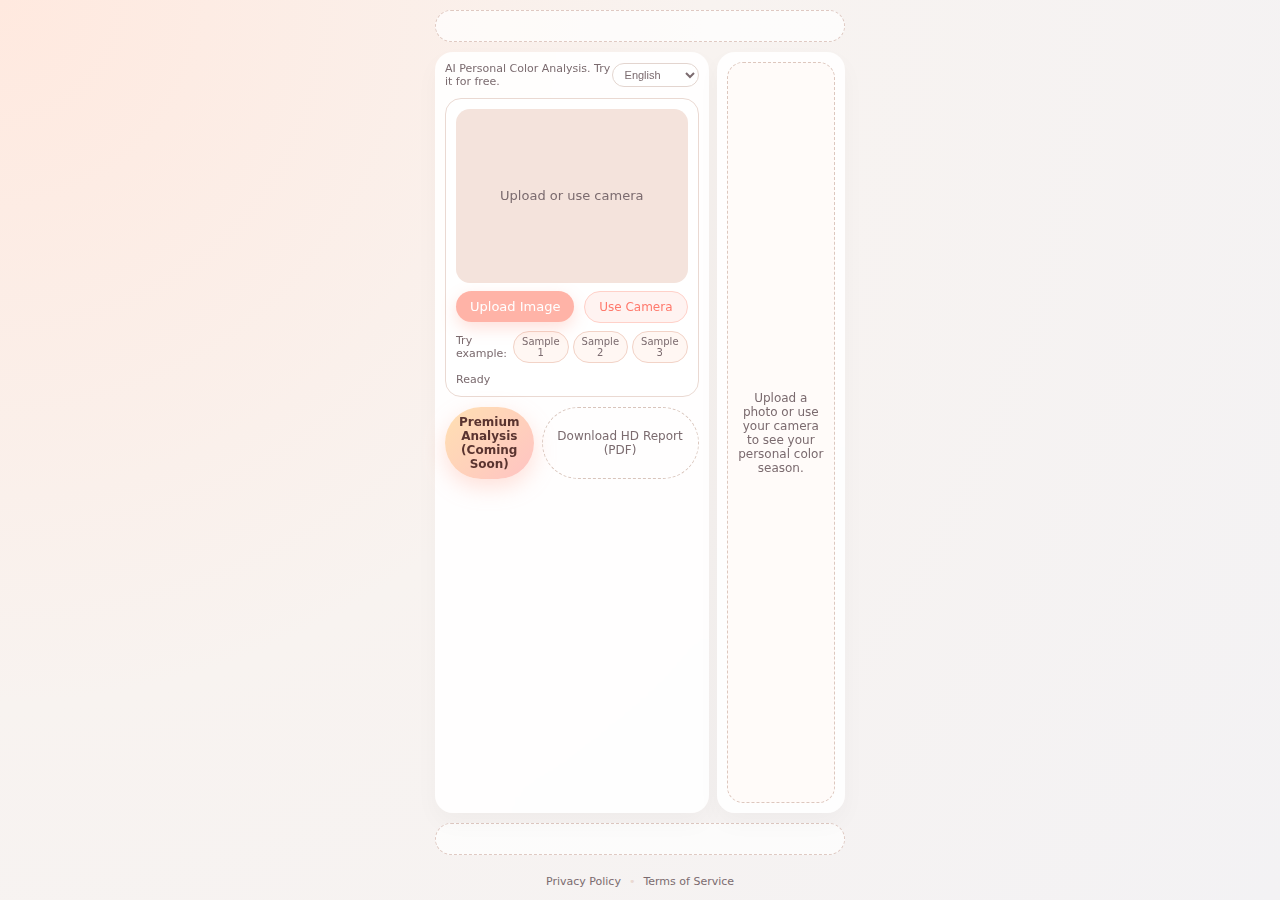
<file: index.html>
<!DOCTYPE html>
<html lang="en">

<head>
    <meta charset="UTF-8" />
    <title>AI Personal Color Analyzer</title>
    <meta name="viewport" content="width=device-width, initial-scale=1.0, viewport-fit=cover" />
    <link rel="stylesheet" href="style.css" />
    <script type="importmap">
  {
    "imports": {
      "chroma-js": "https://esm.sh/chroma-js@2.4.2"
    }
  }
  </script>
    <!-- Google AdSense -->
    <script async src="https://pagead2.googlesyndication.com/pagead/js/adsbygoogle.js?client=ca-pub-3987437502763463"
        crossorigin="anonymous"></script>
</head>

<body>
    <div class="app-root">
        <!-- Top banner ad slot -->
        <div class="banner banner-top">
            <!-- Replace data-ad-client and data-ad-slot with your actual IDs -->
            <ins class="adsbygoogle" style="display:block" data-ad-client="ca-pub-3987437502763463"
                data-ad-slot="YOUR_AD_SLOT_ID" data-ad-format="auto" data-full-width-responsive="true"></ins>
            <script>
                (adsbygoogle = window.adsbygoogle || []).push({});
            </script>
        </div>

        <main class="app-main">
            <section class="left-panel">
                <div class="brand-line">
                    <span class="brand-tag" data-i18n="brandTag">AI Personal Color Analysis. Try it for free.</span>
                    <select id="languageSelect" class="lang-select" aria-label="Language">
                        <option value="ko">한국어</option>
                        <option value="en" selected>English</option>
                        <option value="ja">日本語</option>
                        <option value="zh">简体中文</option>
                        <option value="es">Español</option>
                        <option value="fr">Français</option>
                        <option value="vi">Tiếng Việt</option>
                    </select>
                </div>

                <div class="preview-card">
                    <div class="preview-image-wrapper">
                        <img id="previewImage" class="preview-image" alt="Preview" />
                        <canvas id="faceCanvas" class="face-canvas"></canvas>
                        <div id="previewPlaceholder" class="preview-placeholder">
                            <span data-i18n="previewPlaceholder">Upload or use camera</span>
                        </div>
                    </div>

                    <div class="input-row">
                        <label class="file-btn">
                            <input id="fileInput" type="file" accept="image/png,image/jpeg" />
                            <span data-i18n="upload">Upload Image</span>
                        </label>

                        <button id="cameraToggleBtn" class="primary-btn" data-i18n="useCamera">Use Camera</button>
                    </div>

                    <div class="camera-container" id="cameraContainer">
                        <video id="cameraVideo" autoplay playsinline></video>
                        <button id="captureBtn" class="secondary-btn small" data-i18n="capture">Capture</button>
                    </div>

                    <div class="sample-row">
                        <span class="samples-label" data-i18n="tryExample">Try example:</span>
                        <div class="sample-thumbs">
                            <button class="sample-thumb"
                                data-url="https://images.pexels.com/photos/774909/pexels-photo-774909.jpeg">
                                <span data-i18n="sample1">Sample 1</span>
                            </button>
                            <button class="sample-thumb"
                                data-url="https://images.pexels.com/photos/415829/pexels-photo-415829.jpeg">
                                <span data-i18n="sample2">Sample 2</span>
                            </button>
                            <button class="sample-thumb"
                                data-url="https://images.pexels.com/photos/1130626/pexels-photo-1130626.jpeg">
                                <span data-i18n="sample3">Sample 3</span>
                            </button>
                        </div>
                    </div>

                    <div id="statusBar" class="status-bar">
                        <div id="loadingSpinner" class="spinner hidden"></div>
                        <span id="statusText" class="status-text" data-i18n="ready">Ready</span>
                    </div>
                </div>

                <div class="monetization-row">
                    <button id="premiumBtn" class="premium-btn" data-i18n="premiumComingSoon">Premium Analysis (Coming
                        Soon)</button>
                    <button id="downloadBtn" class="ghost-btn" data-i18n="downloadHdReport">Download HD Report
                        (PDF)</button>
                </div>
            </section>

            <section class="right-panel">
                <div id="resultCard" class="result-card hidden">
                    <div class="result-header">
                        <div class="badge" id="seasonBadge">봄웜</div>
                        <div class="result-title-group">
                            <h2 id="seasonTitle">Spring Warm</h2>
                            <p id="toneSummary" class="tone-summary"></p>
                        </div>
                    </div>

                    <div class="result-body">
                        <div class="sub-section">
                            <h3 data-i18n="paletteTitle">Palette</h3>
                            <div id="paletteSwatches" class="swatch-row"></div>
                        </div>

                        <div class="sub-grid">
                            <div class="sub-section">
                                <h3 data-i18n="makeupTitle">Makeup Colors</h3>
                                <ul id="makeupList" class="simple-list"></ul>
                            </div>
                            <div class="sub-section">
                                <h3 data-i18n="hairTitle">Hair Colors</h3>
                                <ul id="hairList" class="simple-list"></ul>
                            </div>
                        </div>

                        <div class="sub-section">
                            <h3 data-i18n="avoidTitle">Colors to Avoid</h3>
                            <ul id="avoidList" class="simple-list avoid-list"></ul>
                        </div>
                    </div>

                    <div class="share-row">
                        <span class="share-label" data-i18n="shareLabel">Share</span>
                        <div class="share-buttons">
                            <button id="shareKakao" class="chip-btn" data-i18n="shareKakao">KakaoTalk</button>
                            <button id="shareInsta" class="chip-btn" data-i18n="shareInsta">Instagram Story</button>
                            <button id="shareLink" class="chip-btn" data-i18n="shareLink">Copy Link</button>
                        </div>
                    </div>
                </div>

                <div id="emptyState" class="empty-state">
                    <p data-i18n="emptyStateText">Upload a photo or use your camera to see your personal color season.
                    </p>
                </div>
            </section>
        </main>

        <!-- Bottom banner ad slot -->
        <div class="banner banner-bottom">
            <!-- Replace data-ad-client and data-ad-slot with your actual IDs -->
            <ins class="adsbygoogle" style="display:block" data-ad-client="ca-pub-3987437502763463"
                data-ad-slot="YOUR_AD_SLOT_ID" data-ad-format="auto" data-full-width-responsive="true"></ins>
            <script>
                (adsbygoogle = window.adsbygoogle || []).push({});
            </script>
        </div>

        <!-- Footer -->
        <footer class="app-footer">
            <a href="privacy.html" class="footer-link">Privacy Policy</a>
            <span class="footer-divider">•</span>
            <a href="terms.html" class="footer-link">Terms of Service</a>
        </footer>
    </div>


    <!-- Kakao SDK -->
    <script src="https://t1.kakaocdn.net/kakao_js_sdk/2.7.2/kakao.min.js"
        integrity="sha384-TiCUE00h649CAMonG018J2ujOgDKW/kVWlChEuu4jK2txfDWgyqVyhm1BIARa856"
        crossorigin="anonymous"></script>
    <script type="module" src="app.js"></script>

</html>
</file>
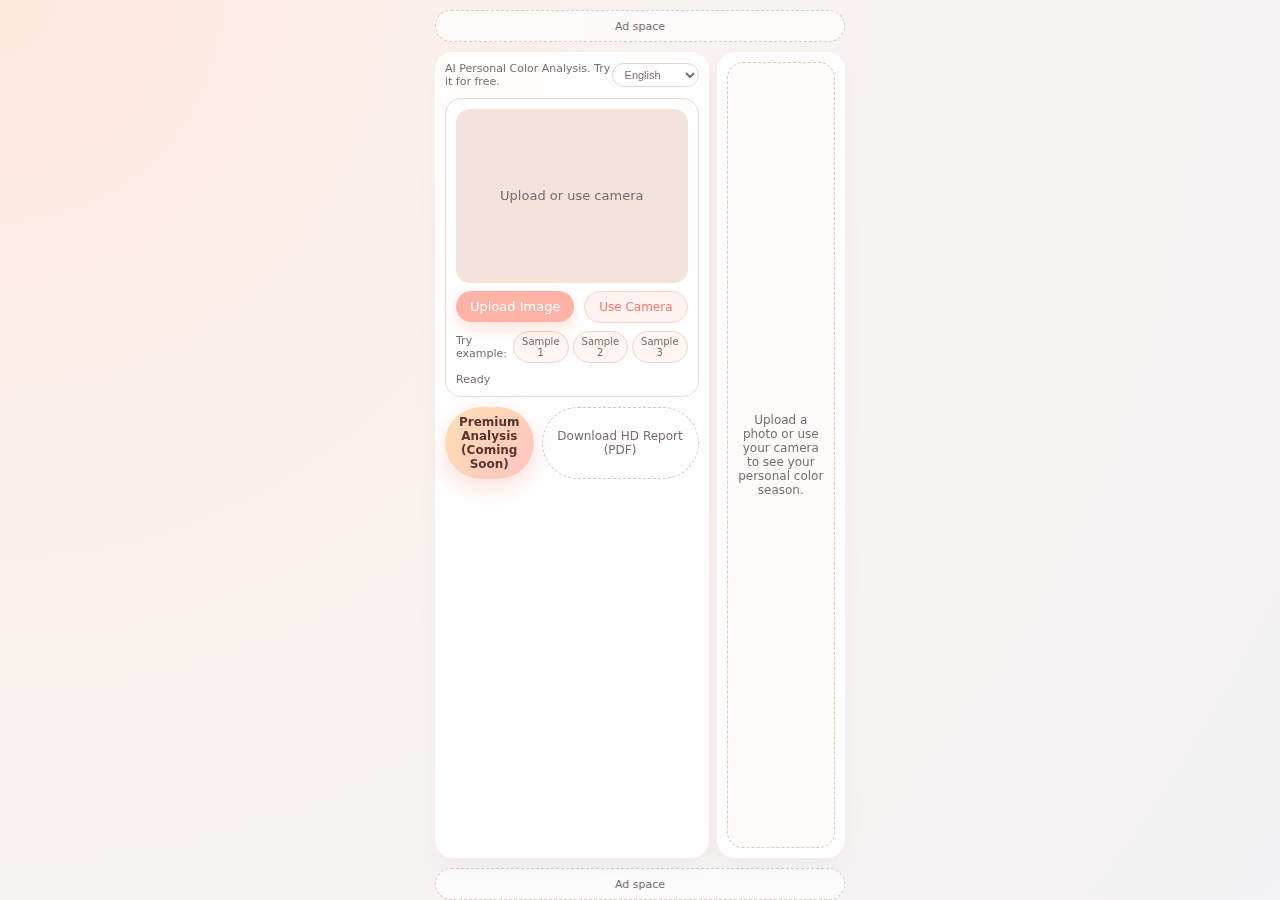
<file: ai_personal_color_analyzer_by_luckyclouds5720934/index.html>
<!DOCTYPE html>
<html lang="en">
<head>
  <meta charset="UTF-8" />
  <title>AI Personal Color Analyzer</title>
  <meta name="viewport" content="width=device-width, initial-scale=1.0, viewport-fit=cover" />
  <link rel="stylesheet" href="style.css" />
  <script type="importmap">
  {
    "imports": {
      // Reserved for future libraries (chroma-js, etc.) if needed
      "chroma-js": "https://esm.sh/chroma-js@2.4.2"
    }
  }
  </script>
</head>
<body>
  <div class="app-root">
    <!-- Top banner ad slot -->
    <div class="banner banner-top">
      <span class="banner-label" data-i18n="adSpace">Ad space</span>
    </div>

    <main class="app-main">
      <section class="left-panel">
        <div class="brand-line">
          <span class="brand-tag" data-i18n="brandTag">AI Personal Color Analysis. Try it for free.</span>
          <select id="languageSelect" class="lang-select" aria-label="Language">
            <option value="ko">한국어</option>
            <option value="en" selected>English</option>
            <option value="ja">日本語</option>
            <option value="zh">简体中文</option>
            <option value="es">Español</option>
            <option value="fr">Français</option>
            <option value="vi">Tiếng Việt</option>
          </select>
        </div>

        <div class="preview-card">
          <div class="preview-image-wrapper">
            <img id="previewImage" class="preview-image" alt="Preview" />
            <canvas id="faceCanvas" class="face-canvas"></canvas>
            <div id="previewPlaceholder" class="preview-placeholder">
              <span data-i18n="previewPlaceholder">Upload or use camera</span>
            </div>
          </div>

          <div class="input-row">
            <label class="file-btn">
              <input id="fileInput" type="file" accept="image/png,image/jpeg" />
              <span data-i18n="upload">Upload Image</span>
            </label>

            <button id="cameraToggleBtn" class="primary-btn" data-i18n="useCamera">Use Camera</button>
          </div>

          <div class="camera-container" id="cameraContainer">
            <video id="cameraVideo" autoplay playsinline></video>
            <button id="captureBtn" class="secondary-btn small" data-i18n="capture">Capture</button>
          </div>

          <div class="sample-row">
            <span class="samples-label" data-i18n="tryExample">Try example:</span>
            <div class="sample-thumbs">
              <button class="sample-thumb" data-url="https://images.pexels.com/photos/774909/pexels-photo-774909.jpeg">
                <span data-i18n="sample1">Sample 1</span>
              </button>
              <button class="sample-thumb" data-url="https://images.pexels.com/photos/415829/pexels-photo-415829.jpeg">
                <span data-i18n="sample2">Sample 2</span>
              </button>
              <button class="sample-thumb" data-url="https://images.pexels.com/photos/1130626/pexels-photo-1130626.jpeg">
                <span data-i18n="sample3">Sample 3</span>
              </button>
            </div>
          </div>

          <div id="statusBar" class="status-bar">
            <div id="loadingSpinner" class="spinner hidden"></div>
            <span id="statusText" class="status-text" data-i18n="ready">Ready</span>
          </div>
        </div>

        <div class="monetization-row">
          <button id="premiumBtn" class="premium-btn" data-i18n="premiumComingSoon">Premium Analysis (Coming Soon)</button>
          <button id="downloadBtn" class="ghost-btn" data-i18n="downloadHdReport">Download HD Report (PDF)</button>
        </div>
      </section>

      <section class="right-panel">
        <div id="resultCard" class="result-card hidden">
          <div class="result-header">
            <div class="badge" id="seasonBadge">봄웜</div>
            <div class="result-title-group">
              <h2 id="seasonTitle">Spring Warm</h2>
              <p id="toneSummary" class="tone-summary"></p>
            </div>
          </div>

          <div class="result-body">
            <div class="sub-section">
              <h3 data-i18n="paletteTitle">Palette</h3>
              <div id="paletteSwatches" class="swatch-row"></div>
            </div>

            <div class="sub-grid">
              <div class="sub-section">
                <h3 data-i18n="makeupTitle">Makeup Colors</h3>
                <ul id="makeupList" class="simple-list"></ul>
              </div>
              <div class="sub-section">
                <h3 data-i18n="hairTitle">Hair Colors</h3>
                <ul id="hairList" class="simple-list"></ul>
              </div>
            </div>

            <div class="sub-section">
              <h3 data-i18n="avoidTitle">Colors to Avoid</h3>
              <ul id="avoidList" class="simple-list avoid-list"></ul>
            </div>
          </div>

          <div class="share-row">
            <span class="share-label" data-i18n="shareLabel">Share</span>
            <div class="share-buttons">
              <button id="shareKakao" class="chip-btn" data-i18n="shareKakao">KakaoTalk</button>
              <button id="shareInsta" class="chip-btn" data-i18n="shareInsta">Instagram Story</button>
              <button id="shareLink" class="chip-btn" data-i18n="shareLink">Copy Link</button>
            </div>
          </div>
        </div>

        <div id="emptyState" class="empty-state">
          <p data-i18n="emptyStateText">Upload a photo or use your camera to see your personal color season.</p>
        </div>
      </section>
    </main>

    <!-- Bottom banner ad slot -->
    <div class="banner banner-bottom">
      <span class="banner-label" data-i18n="adSpace">Ad space</span>
    </div>
  </div>

  <script type="module" src="app.js"></script>
</body>
</html>
</file>
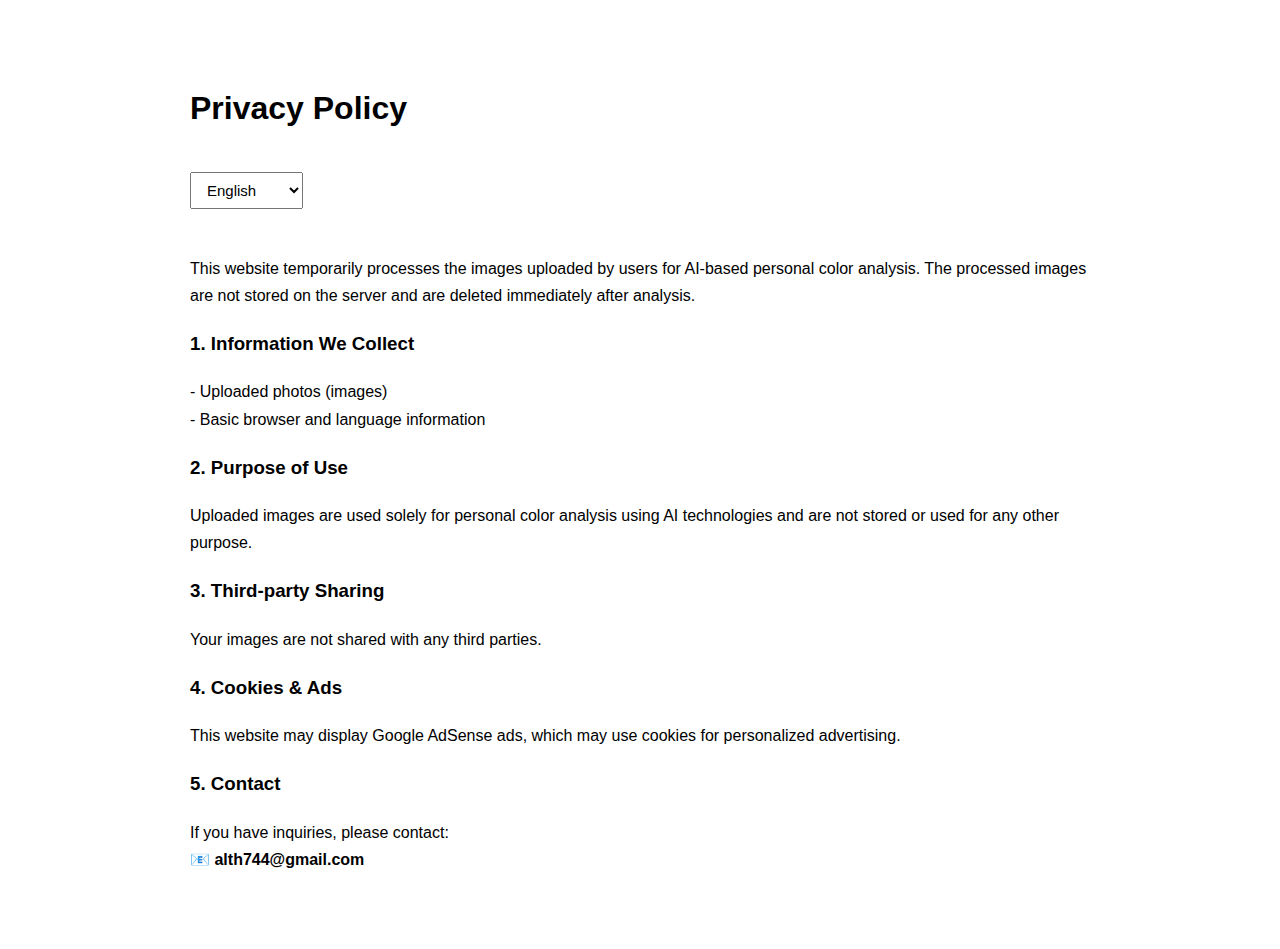
<file: privacy.html>
<!DOCTYPE html>
<html lang="ko">
<head>
  <meta charset="UTF-8" />
  <title>Privacy Policy</title>
  <meta name="viewport" content="width=device-width, initial-scale=1.0" />

  <style>
    body {
      max-width: 900px;
      margin: 40px auto;
      padding: 20px;
      font-family: -apple-system, BlinkMacSystemFont, "Segoe UI", Roboto, sans-serif;
      line-height: 1.7;
    }
    h1 { margin-bottom: 20px; }
    .lang-select {
      margin: 16px 0 30px;
      padding: 8px 12px;
      font-size: 15px;
    }
  </style>
</head>

<body>

  <h1 id="pp-title">Privacy Policy</h1>

  <select id="languageSelect" class="lang-select" aria-label="Language">
    <option value="ko">한국어</option>
    <option value="en">English</option>
    <option value="ja">日本語</option>
    <option value="zh">简体中文</option>
    <option value="es">Español</option>
    <option value="fr">Français</option>
    <option value="vi">Tiếng Việt</option>
  </select>

  <div id="pp-content"></div>

  <script>
    const email = "alth744@gmail.com";

    const ppText = {
      ko: `
        <p>본 사이트는 사용자가 업로드한 이미지를 AI 퍼스널 컬러 분석을 위해 일시적으로 처리합니다. 
        분석된 이미지는 서버에 저장되지 않으며, 분석 후 즉시 폐기됩니다.</p>

        <h3>1. 수집되는 정보</h3>
        <p>- 사용자가 업로드하는 사진(이미지)<br>
        - 브라우저 정보, 사용 언어 등 기본 접속 정보</p>

        <h3>2. 정보의 이용 목적</h3>
        <p>업로드된 이미지는 오직 AI 기반 퍼스널 컬러 분석을 위해 사용되며,
        그 외 목적에 사용되거나 저장되지 않습니다.</p>

        <h3>3. 제3자 제공</h3>
        <p>본 사이트는 사용자의 이미지를 제3자에게 제공하지 않습니다.</p>

        <h3>4. 쿠키 및 광고</h3>
        <p>본 사이트는 Google AdSense 광고를 사용할 수 있으며,
        Google은 개인맞춤 광고를 위해 쿠키를 사용할 수 있습니다.</p>

        <h3>5. 문의</h3>
        <p>문의 사항은 아래 이메일로 연락해 주세요.<br>
        📧 <strong>${email}</strong></p>
      `,
      en: `
        <p>This website temporarily processes the images uploaded by users
        for AI-based personal color analysis. The processed images are not stored on the server and are deleted immediately after analysis.</p>

        <h3>1. Information We Collect</h3>
        <p>- Uploaded photos (images)<br>
        - Basic browser and language information</p>

        <h3>2. Purpose of Use</h3>
        <p>Uploaded images are used solely for personal color analysis 
        using AI technologies and are not stored or used for any other purpose.</p>

        <h3>3. Third-party Sharing</h3>
        <p>Your images are not shared with any third parties.</p>

        <h3>4. Cookies & Ads</h3>
        <p>This website may display Google AdSense ads, which may use cookies for personalized advertising.</p>

        <h3>5. Contact</h3>
        <p>If you have inquiries, please contact:<br>
        📧 <strong>${email}</strong></p>
      `,
      ja: `
        <p>本サイトは、ユーザーがアップロードした画像をAIパーソナルカラー分析のために一時的に処理します。
        画像はサーバーに保存されず、分析後すぐに削除されます。</p>

        <h3>1. 収集される情報</h3>
        <p>- アップロードされた写真（画像）<br>
        - ブラウザおよび言語情報</p>

        <h3>2. 利用目的</h3>
        <p>アップロードされた画像はAIによるパーソナルカラー分析のみに使用され、
        その他の目的で保存・利用されることはありません。</p>

        <h3>3. 第三者提供</h3>
        <p>当サイトはユーザーの画像を第三者に提供しません。</p>

        <h3>4. クッキーと広告</h3>
        <p>当サイトではGoogle AdSense広告を使用する場合があり、
        Googleはパーソナライズド広告のためにクッキーを使用することがあります。</p>

        <h3>5. お問い合わせ</h3>
        <p>お問い合わせは下記メールアドレスまでご連絡ください。<br>
        📧 <strong>${email}</strong></p>
      `,
      zh: `
        <p>本网站会临时处理用户上传的图像，用于AI个人色彩分析。
        图像不会存储在服务器中，并会在分析后立即删除。</p>

        <h3>1. 收集的信息</h3>
        <p>- 上传的照片（图像）<br>
        - 浏览器与语言信息</p>

        <h3>2. 信息用途</h3>
        <p>上传的图像仅用于AI个人色彩分析，
        不会被存储或用于其他用途。</p>

        <h3>3. 第三方共享</h3>
        <p>本网站不会向任何第三方提供您的图像。</p>

        <h3>4. Cookie与广告</h3>
        <p>本网站可能展示Google AdSense广告，
        Google可能使用Cookie进行个性化广告投放。</p>

        <h3>5. 联系方式</h3>
        <p>如有疑问，请联系：<br>
        📧 <strong>${email}</strong></p>
      `,
      es: `
        <p>Este sitio web procesa temporalmente las imágenes subidas por los usuarios
        para análisis de color personal con IA. Las imágenes no se almacenan en el servidor y se eliminan inmediatamente después del análisis.</p>

        <h3>1. Información recopilada</h3>
        <p>- Fotos (imágenes) subidas<br>
        - Información básica del navegador e idioma</p>

        <h3>2. Uso de la información</h3>
        <p>Las imágenes se utilizan únicamente para análisis de color personal mediante IA
        y no se almacenan ni se utilizan para otros fines.</p>

        <h3>3. Compartición con terceros</h3>
        <p>No compartimos tus imágenes con terceros.</p>

        <h3>4. Cookies y anuncios</h3>
        <p>Este sitio puede mostrar anuncios de Google AdSense,
        que pueden utilizar cookies para publicidad personalizada.</p>

        <h3>5. Contacto</h3>
        <p>Si tienes dudas, contáctanos:<br>
        📧 <strong>${email}</strong></p>
      `,
      fr: `
        <p>Ce site traite temporairement les images téléchargées par les utilisateurs
        pour l'analyse de couleur personnelle basée sur l'IA. Les images ne sont pas stockées sur le serveur et sont supprimées immédiatement après analyse.</p>

        <h3>1. Informations collectées</h3>
        <p>- Photos (images) téléchargées<br>
        - Informations de navigateur et de langue</p>

        <h3>2. Utilisation</h3>
        <p>Les images sont utilisées uniquement pour l'analyse de couleur personnelle
        par l'IA et ne sont pas conservées à d'autres fins.</p>

        <h3>3. Partage avec des tiers</h3>
        <p>Nous ne partageons pas vos images avec des tiers.</p>

        <h3>4. Cookies et publicités</h3>
        <p>Ce site peut afficher des publicités Google AdSense,
        qui peuvent utiliser des cookies pour la publicité personnalisée.</p>

        <h3>5. Contact</h3>
        <p>Pour toute question, contactez-nous :<br>
        📧 <strong>${email}</strong></p>
      `,
      vi: `
        <p>Trang web này xử lý tạm thời hình ảnh người dùng tải lên
        để phân tích màu cá nhân bằng AI. Hình ảnh không được lưu trữ và sẽ bị xóa ngay sau khi phân tích.</p>

        <h3>1. Thông tin thu thập</h3>
        <p>- Ảnh (hình ảnh) được tải lên<br>
        - Thông tin trình duyệt và ngôn ngữ</p>

        <h3>2. Mục đích sử dụng</h3>
        <p>Hình ảnh chỉ được sử dụng cho phân tích màu cá nhân bằng AI
        và không được lưu trữ hoặc sử dụng cho mục đích khác.</p>

        <h3>3. Chia sẻ với bên thứ ba</h3>
        <p>Trang web không chia sẻ hình ảnh của bạn với bất kỳ bên thứ ba nào.</p>

        <h3>4. Cookie & quảng cáo</h3>
        <p>Trang web có thể hiển thị quảng cáo Google AdSense,
        có thể sử dụng cookie để quảng cáo được cá nhân hóa.</p>

        <h3>5. Liên hệ</h3>
        <p>Mọi thắc mắc xin vui lòng liên hệ:<br>
        📧 <strong>${email}</strong></p>
      `
    };

    function updateLanguage(lang) {
      document.getElementById("pp-content").innerHTML = ppText[lang];
    }

    const langSelect = document.getElementById("languageSelect");

    // 언어 선택 시 변경
    langSelect.addEventListener("change", () => {
      updateLanguage(langSelect.value);
    });

    // 브라우저 언어 자동 감지
    const browserLang = navigator.language.slice(0, 2);
    const supported = ["ko", "en", "ja", "zh", "es", "fr", "vi"];

    const initialLang = supported.includes(browserLang) ? browserLang : "en";
    langSelect.value = initialLang;
    updateLanguage(initialLang);
  </script>

</body>
</html>
</file>
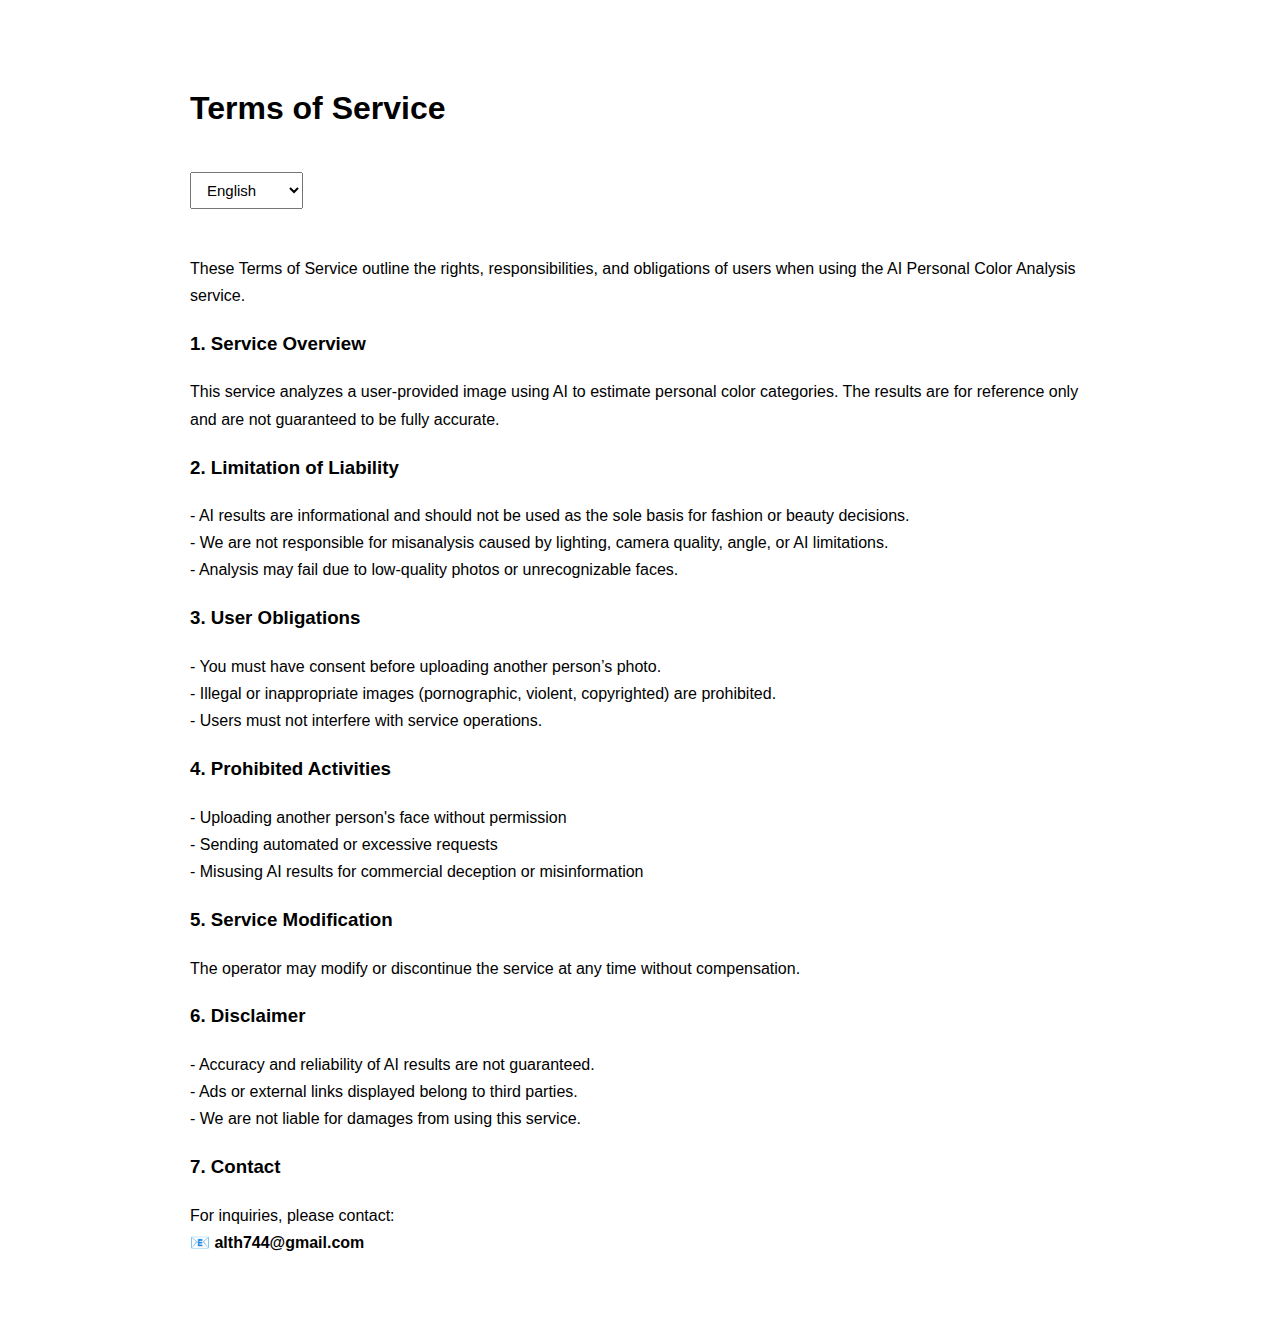
<file: terms.html>
<!DOCTYPE html>
<html lang="ko">
<head>
  <meta charset="UTF-8" />
  <title>Terms of Service</title>
  <meta name="viewport" content="width=device-width, initial-scale=1.0" />

  <style>
    body {
      max-width: 900px;
      margin: 40px auto;
      padding: 20px;
      font-family: -apple-system, BlinkMacSystemFont, "Segoe UI", Roboto, sans-serif;
      line-height: 1.7;
    }
    h1 { margin-bottom: 20px; }
    .lang-select {
      margin: 16px 0 30px;
      padding: 8px 12px;
      font-size: 15px;
    }
  </style>
</head>

<body>

  <h1 id="tos-title">Terms of Service</h1>

  <select id="languageSelect" class="lang-select" aria-label="Language">
    <option value="ko">한국어</option>
    <option value="en">English</option>
    <option value="ja">日本語</option>
    <option value="zh">简体中文</option>
    <option value="es">Español</option>
    <option value="fr">Français</option>
    <option value="vi">Tiếng Việt</option>
  </select>

  <div id="tos-content"></div>

  <script>
    const email = "alth744@gmail.com";

    const tosText = {
      ko: `
        <p>본 이용약관은 이용자가 AI 퍼스널 컬러 분석 서비스를 이용함에 있어 필요한 권리, 의무 및 책임사항을 규정합니다.</p>

        <h3>1. 서비스 개요</h3>
        <p>본 사이트는 사용자가 업로드한 이미지를 기반으로 AI가 얼굴 톤을 분석하여 퍼스널 컬러를 추정하는 서비스를 제공합니다. 
        분석 결과는 참고용이며, 정확성과 완전성을 보장하지 않습니다.</p>

        <h3>2. 책임의 제한</h3>
        <p>- AI 분석 결과는 정보 제공 목적이며, 패션·뷰티 등 실제 의사결정의 절대적 기준으로 사용되지 않아야 합니다.<br>
        - 결과의 오류, 해석 차이, 조명·화질 등의 문제로 인한 오분석에 대해 법적 책임을 지지 않습니다.<br>
        - 사용자가 업로드한 이미지 품질, 얼굴 인식 불가 등으로 분석이 실패할 수 있습니다.</p>

        <h3>3. 이용자의 의무</h3>
        <p>- 본 서비스는 본인 또는 타인의 얼굴 이미지를 분석할 수 있으나, 타인의 사진 업로드는 반드시 해당 당사자의 동의를 받아야 합니다.<br>
        - 불법적‧부적절한 이미지(음란물, 폭력성, 저작권 위반 등)를 업로드할 수 없습니다.<br>
        - 서비스의 정상적 운영을 방해하는 행위를 금지합니다.</p>

        <h3>4. 금지되는 행위</h3>
        <p>- 타인의 초상 또는 개인정보를 무단 업로드하는 행위<br>
        - 자동화된 수단을 통한 대량 요청 또는 시스템 공격<br>
        - AI 분석 결과를 허위 정보 제공이나 상업적 목적에 악용하는 행위</p>

        <h3>5. 서비스 제공 및 변경</h3>
        <p>사이트 운영자는 언제든지 서비스의 일부 또는 전체를 변경·중단할 수 있으며,
        이러한 변경에 대해 사용자는 별도의 보상을 요구할 수 없습니다.</p>

        <h3>6. 면책 조항</h3>
        <p>- 분석 결과의 정확성, 적합성, 신뢰성에 대해 보증하지 않습니다.<br>
        - 광고 또는 외부 링크는 해당 제공업체의 책임이며 본 사이트와 무관합니다.<br>
        - 서비스 이용으로 발생한 손해에 대해 운영자는 책임을 지지 않습니다.</p>

        <h3>7. 문의</h3>
        <p>이용약관 관련 문의는 아래 이메일로 연락해 주세요.<br>
        📧 <strong>${email}</strong></p>
      `,

      en: `
        <p>These Terms of Service outline the rights, responsibilities, and obligations of users when using the AI Personal Color Analysis service.</p>

        <h3>1. Service Overview</h3>
        <p>This service analyzes a user-provided image using AI to estimate personal color categories. 
        The results are for reference only and are not guaranteed to be fully accurate.</p>

        <h3>2. Limitation of Liability</h3>
        <p>- AI results are informational and should not be used as the sole basis for fashion or beauty decisions.<br>
        - We are not responsible for misanalysis caused by lighting, camera quality, angle, or AI limitations.<br>
        - Analysis may fail due to low-quality photos or unrecognizable faces.</p>

        <h3>3. User Obligations</h3>
        <p>- You must have consent before uploading another person’s photo.<br>
        - Illegal or inappropriate images (pornographic, violent, copyrighted) are prohibited.<br>
        - Users must not interfere with service operations.</p>

        <h3>4. Prohibited Activities</h3>
        <p>- Uploading another person's face without permission<br>
        - Sending automated or excessive requests<br>
        - Misusing AI results for commercial deception or misinformation</p>

        <h3>5. Service Modification</h3>
        <p>The operator may modify or discontinue the service at any time without compensation.</p>

        <h3>6. Disclaimer</h3>
        <p>- Accuracy and reliability of AI results are not guaranteed.<br>
        - Ads or external links displayed belong to third parties.<br>
        - We are not liable for damages from using this service.</p>

        <h3>7. Contact</h3>
        <p>For inquiries, please contact:<br>
        📧 <strong>${email}</strong></p>
      `,

      ja: `
        <p>本利用規約は、ユーザーがAIパーソナルカラー分析サービスを利用する際の権利、義務、および責任について定めるものです。</p>

        <h3>1. サービス概要</h3>
        <p>本サービスは、ユーザーがアップロードした顔画像をAIで分析し、パーソナルカラーを推定します。
        分析結果は参考用であり、正確性を保証するものではありません。</p>

        <h3>2. 責任の制限</h3>
        <p>- AI分析結果は情報提供目的であり、美容・ファッションの判断基準として絶対視しないでください。<br>
        - 照明・画質等により誤った分析が行われる場合があります。運営者は責任を負いません。<br>
        - 画像品質によっては分析に失敗する場合があります。</p>

        <h3>3. ユーザーの義務</h3>
        <p>- 他人の写真をアップロードする場合は本人の同意が必要です。<br>
        - 不適切な画像（暴力、違法、著作権侵害等）のアップロードは禁止します。<br>
        - サービス運営を妨害する行為は禁止します。</p>

        <h3>4. 禁止行為</h3>
        <p>- 他人の顔写真を無断でアップロード<br>
        - 自動化ツールによる大量アクセス<br>
        - AI結果を悪用した虚偽情報の発信</p>

        <h3>5. サービス変更</h3>
        <p>運営者はサービス内容を予告なく変更・停止する場合があります。</p>

        <h3>6. 免責事項</h3>
        <p>- 分析結果の正確性・信頼性を保証しません。<br>
        - 表示される広告や外部リンクは第三者の責任です。<br>
        - 本サービス利用による損害について運営者は責任を負いません。</p>

        <h3>7. お問い合わせ</h3>
        <p>お問い合わせはこちらへ：<br>
        📧 <strong>${email}</strong></p>
      `,

      zh: `
        <p>本条款规定了用户在使用AI个人色彩分析服务时的权利、义务和责任。</p>

        <h3>1. 服务概述</h3>
        <p>本服务通过AI分析用户上传的人脸图像，以推测个人色彩类型。
        分析结果仅供参考，不保证完全准确。</p>

        <h3>2. 责任限制</h3>
        <p>- AI分析结果仅作为信息提供，不应作为美容或时尚决策的唯一依据。<br>
        - 光线、画质等因素可能导致错误分析，网站不承担法律责任。<br>
        - 图像质量低可能导致分析失败。</p>

        <h3>3. 用户义务</h3>
        <p>- 上传他人照片时必须取得当事人同意。<br>
        - 不得上传违法、有害或侵犯版权的图像。<br>
        - 不得干扰网站正常运行。</p>

        <h3>4. 禁止行为</h3>
        <p>- 未经允许上传他人脸部照片<br>
        - 使用自动化程序发送大量请求<br>
        - 利用AI结果进行误导或欺诈行为</p>

        <h3>5. 服务变更</h3>
        <p>网站可能随时修改或停止服务，并无需承担补偿责任。</p>

        <h3>6. 免责声明</h3>
        <p>- 不保证AI结果的准确性或可靠性。<br>
        - 广告与外部链接由第三方提供，与本网站无关。<br>
        - 因使用本服务产生的损失，本网站不承担责任。</p>

        <h3>7. 联系方式</h3>
        <p>如有问题，请联系：<br>
        📧 <strong>${email}</strong></p>
      `,

      es: `
        <p>Estos Términos de Servicio regulan los derechos y obligaciones de los usuarios al utilizar el servicio de análisis de color personal basado en IA.</p>

        <h3>1. Descripción del servicio</h3>
        <p>El servicio analiza una imagen facial cargada por el usuario para estimar su categoría de color personal.
        Los resultados son solo orientativos y no garantizan precisión total.</p>

        <h3>2. Limitación de responsabilidad</h3>
        <p>- Los resultados de IA son informativos y no deben usarse como única base de decisiones de belleza o moda.<br>
        - La iluminación, la calidad de la cámara u otros factores pueden causar errores de análisis.<br>
        - El análisis puede fallar si la imagen es de baja calidad.</p>

        <h3>3. Obligaciones del usuario</h3>
        <p>- Debes obtener el consentimiento antes de subir fotos de otra persona.<br>
        - No se permiten imágenes ilegales o inapropiadas.<br>
        - No debes interferir con el funcionamiento del servicio.</p>

        <h3>4. Actividades prohibidas</h3>
        <p>- Subir fotos de otras personas sin permiso<br>
        - Enviar solicitudes automatizadas<br>
        - Usar resultados de IA para engaño comercial</p>

        <h3>5. Cambios del servicio</h3>
        <p>El operador puede modificar o suspender el servicio en cualquier momento.</p>

        <h3>6. Descargo de responsabilidad</h3>
        <p>- No garantizamos precisión ni fiabilidad absoluta.<br>
        - Los anuncios o enlaces externos pertenecen a terceros.<br>
        - No somos responsables de daños causados por el uso del servicio.</p>

        <h3>7. Contacto</h3>
        <p>Para consultas, escribe a:<br>
        📧 <strong>${email}</strong></p>
      `,

      fr: `
        <p>Ces Conditions d'utilisation définissent les droits et responsabilités lors de l'utilisation du service d'analyse de couleur personnelle basé sur l'IA.</p>

        <h3>1. Aperçu du service</h3>
        <p>Le service analyse une image faciale téléchargée par l’utilisateur afin d’estimer sa palette de couleur personnelle.
        Les résultats sont fournis à titre indicatif, sans garantie d’exactitude.</p>

        <h3>2. Limitation de responsabilité</h3>
        <p>- Les résultats d'IA sont informatifs et ne doivent pas constituer la seule base de décisions beauté ou mode.<br>
        - L’éclairage, la qualité de l’image ou d’autres facteurs peuvent causer des erreurs.<br>
        - Le service peut échouer en cas de mauvaise qualité d’image.</p>

        <h3>3. Obligations de l'utilisateur</h3>
        <p>- Vous devez obtenir le consentement avant de télécharger la photo d’un tiers.<br>
        - Aucune image illégale ou inappropriée n’est autorisée.<br>
        - Interférer avec le service est interdit.</p>

        <h3>4. Activités interdites</h3>
        <p>- Téléchargement non autorisé de photos d’autrui<br>
        - Requêtes automatisées en grande quantité<br>
        - Utilisation malveillante des résultats d'IA</p>

        <h3>5. Modification du service</h3>
        <p>L’opérateur peut modifier ou interrompre le service sans compensation.</p>

        <h3>6. Clause de non-responsabilité</h3>
        <p>- Aucune garantie quant à la précision des résultats.<br>
        - Les publicités ou liens externes relèvent de tiers.<br>
        - Nous ne sommes pas responsables des dommages résultant de l'utilisation du service.</p>

        <h3>7. Contact</h3>
        <p>Contactez-nous à :<br>
        📧 <strong>${email}</strong></p>
      `,

      vi: `
        <p>Điều khoản này quy định quyền và nghĩa vụ của người dùng khi sử dụng dịch vụ phân tích màu sắc cá nhân bằng AI.</p>

        <h3>1. Giới thiệu dịch vụ</h3>
        <p>Dịch vụ phân tích hình ảnh khuôn mặt do người dùng tải lên để ước tính tông màu cá nhân.
        Kết quả chỉ mang tính tham khảo và không đảm bảo chính xác tuyệt đối.</p>

        <h3>2. Giới hạn trách nhiệm</h3>
        <p>- Kết quả AI chỉ nhằm cung cấp thông tin, không nên dùng làm cơ sở duy nhất cho quyết định làm đẹp.<br>
        - Ánh sáng, chất lượng ảnh hoặc góc chụp có thể gây sai lệch.<br>
        - Phân tích có thể thất bại với ảnh chất lượng thấp.</p>

        <h3>3. Nghĩa vụ của người dùng</h3>
        <p>- Phải có sự đồng ý trước khi tải ảnh của người khác.<br>
        - Không được tải hình ảnh vi phạm pháp luật hoặc nội dung xấu.<br>
        - Không được can thiệp vào hoạt động của dịch vụ.</p>

        <h3>4. Hành vi cấm</h3>
        <p>- Tải ảnh khuôn mặt người khác mà không có phép<br>
        - Gửi yêu cầu tự động số lượng lớn<br>
        - Lợi dụng kết quả AI để lừa đảo</p>

        <h3>5. Thay đổi dịch vụ</h3>
        <p>Dịch vụ có thể được thay đổi hoặc ngừng bất cứ lúc nào.</p>

        <h3>6. Miễn trừ trách nhiệm</h3>
        <p>- Không đảm bảo độ chính xác của kết quả AI.<br>
        - Quảng cáo hoặc liên kết ngoài thuộc trách nhiệm của bên thứ ba.<br>
        - Không chịu trách nhiệm cho bất kỳ thiệt hại nào phát sinh khi sử dụng dịch vụ.</p>

        <h3>7. Liên hệ</h3>
        <p>Mọi thắc mắc xin liên hệ:<br>
        📧 <strong>${email}</strong></p>
      `
    };

    function updateLanguage(lang) {
      document.getElementById("tos-content").innerHTML = tosText[lang];
    }

    const langSelect = document.getElementById("languageSelect");

    langSelect.addEventListener("change", () => {
      updateLanguage(langSelect.value);
    });

    const browserLang = navigator.language.slice(0, 2);
    const supported = ["ko", "en", "ja", "zh", "es", "fr", "vi"];

    const initialLang = supported.includes(browserLang) ? browserLang : "en";
    langSelect.value = initialLang;
    updateLanguage(initialLang);
  </script>

</body>
</html>
</file>
<file: style.css>
:root {
  --bg: #f8f3f0;
  --card-bg: #ffffff;
  --accent: #ffb3a7;
  --accent-soft: #ffe1da;
  --accent-strong: #ff7a6d;
  --text-main: #403437;
  --text-soft: #7b6b6f;
  --border-soft: #ead9d2;
  --shadow-soft: 0 10px 25px rgba(0, 0, 0, 0.03);
  --radius-lg: 18px;
  --radius-md: 12px;
  --radius-pill: 999px;
  --transition-fast: 0.18s ease-out;
  --transition-med: 0.25s ease-out;
}

*,
*::before,
*::after {
  box-sizing: border-box;
}

html,
body {
  margin: 0;
  padding: 0;
  height: 100%;
  font-family: system-ui, -apple-system, BlinkMacSystemFont, "SF Pro Text", sans-serif;
  background: radial-gradient(circle at top left, #ffe9df 0, #f8f3f0 45%, #f3f2f4 100%);
  color: var(--text-main);
  -webkit-font-smoothing: antialiased;
}

body {
  display: flex;
  justify-content: center;
  align-items: stretch;
}

.app-root {
  width: 100%;
  max-width: 430px;
  height: 100vh;
  padding: 10px 10px env(safe-area-inset-bottom);
  display: flex;
  flex-direction: column;
  gap: 8px;
}

.app-main {
  flex: 1;
  display: grid;
  grid-template-columns: 1.15fr 1.1fr;
  gap: 8px;
  min-height: 0;
}

/* Panels */

.left-panel,
.right-panel {
  background: rgba(255, 255, 255, 0.9);
  border-radius: var(--radius-lg);
  box-shadow: var(--shadow-soft);
  padding: 10px;
  display: flex;
  flex-direction: column;
  gap: 10px;
  backdrop-filter: blur(16px);
}

@media (max-width: 720px) {
  .app-main {
    grid-template-columns: 1fr;
  }

  .right-panel {
    display: none;
    /* Compact: show main result area only when needed? But we need it. Keep. */
  }
}

/* To ensure both show on phone, override grid when vertical space allows */
@media (max-height: 780px) and (max-width: 720px) {
  .app-main {
    grid-template-columns: 1fr;
  }

  .right-panel {
    display: flex;
  }
}

/* Banners */

.banner {
  height: 32px;
  border-radius: 999px;
  border: 1px dashed rgba(210, 180, 170, 0.7);
  display: flex;
  align-items: center;
  justify-content: center;
  font-size: 11px;
  color: var(--text-soft);
  background: rgba(255, 255, 255, 0.7);
}

.banner-top {
  margin-bottom: 2px;
}

.banner-bottom {
  margin-top: 2px;
}

/* Left panel content */

.brand-line {
  display: flex;
  justify-content: space-between;
  align-items: center;
}

.brand-tag {
  font-size: 11px;
  font-weight: 500;
  color: var(--text-soft);
}

.lang-select {
  border-radius: var(--radius-pill);
  border: 1px solid #e3d5cf;
  background: rgba(255, 255, 255, 0.85);
  padding: 4px 8px;
  font-size: 11px;
  color: var(--text-soft);
}

.preview-card {
  background: var(--card-bg);
  border-radius: 16px;
  padding: 10px;
  border: 1px solid var(--border-soft);
  display: flex;
  flex-direction: column;
  gap: 8px;
}

.preview-image-wrapper {
  position: relative;
  border-radius: 14px;
  overflow: hidden;
  background: #f4e3dc;
  aspect-ratio: 4 / 3;
}

.preview-image {
  width: 100%;
  height: 100%;
  object-fit: cover;
  display: none;
}

#cameraVideo {
  width: 100%;
  height: 100%;
  object-fit: cover;
  transform: scaleX(-1);
}

.preview-placeholder {
  position: absolute;
  inset: 0;
  display: flex;
  align-items: center;
  justify-content: center;
  font-size: 13px;
  color: var(--text-soft);
}

.face-canvas {
  position: absolute;
  inset: 0;
  width: 100%;
  height: 100%;
  pointer-events: none;
  z-index: 10;
}

/* Camera Overlay Button */
#captureBtn {
  position: absolute;
  bottom: 16px;
  left: 50%;
  transform: translateX(-50%);
  z-index: 20;
  box-shadow: 0 4px 12px rgba(0, 0, 0, 0.15);
}

/* Camera container removed, styles no longer needed */
.camera-container {
  display: none;
}

/* Buttons */

button,
.file-btn span {
  font-family: inherit;
}

.file-btn {
  position: relative;
  overflow: hidden;
  border-radius: var(--radius-pill);
  background: var(--accent);
  color: #fff;
  padding: 8px 14px;
  font-size: 13px;
  display: inline-flex;
  align-items: center;
  justify-content: center;
  border: none;
  box-shadow: 0 6px 16px rgba(255, 137, 112, 0.25);
  cursor: pointer;
  transition: transform var(--transition-fast), box-shadow var(--transition-fast), background var(--transition-fast);
}

.file-btn input {
  position: absolute;
  inset: 0;
  opacity: 0;
  cursor: pointer;
}

.file-btn:hover {
  transform: translateY(-1px);
  box-shadow: 0 7px 18px rgba(255, 137, 112, 0.3);
  background: var(--accent-strong);
}

.primary-btn,
.secondary-btn,
.ghost-btn,
.premium-btn,
.chip-btn {
  border-radius: var(--radius-pill);
  border: none;
  padding: 8px 14px;
  font-size: 12px;
  cursor: pointer;
  transition: background var(--transition-fast), transform var(--transition-fast), box-shadow var(--transition-fast), color var(--transition-fast), border-color var(--transition-fast);
}

.primary-btn {
  background: #fff3f1;
  color: var(--accent-strong);
  border: 1px solid #ffd1c9;
}

.primary-btn:hover {
  background: #ffe2da;
}

.secondary-btn {
  background: rgba(255, 255, 255, 0.92);
  color: var(--text-main);
  border: 1px solid #e3d5cf;
}

.secondary-btn.small {
  font-size: 11px;
  padding: 6px 10px;
}

.ghost-btn {
  background: transparent;
  border: 1px dashed #d9c5bc;
  color: var(--text-soft);
}

.ghost-btn:hover {
  background: rgba(250, 240, 235, 0.8);
}

.premium-btn {
  flex: 1;
  background: linear-gradient(135deg, #ffe0b2, #ffc3c3);
  color: #5a3430;
  font-weight: 600;
  box-shadow: 0 8px 22px rgba(255, 170, 150, 0.35);
}

.premium-btn:hover {
  transform: translateY(-1px);
  box-shadow: 0 10px 26px rgba(255, 170, 150, 0.4);
}

.chip-btn {
  background: #fff;
  border: 1px solid #ecd9d3;
  font-size: 11px;
  padding-inline: 10px;
  border-radius: 999px;
}

.chip-btn:hover {
  background: #ffece4;
  border-color: #ffc9b9;
}

/* Layout rows */

.input-row {
  display: flex;
  gap: 8px;
  align-items: center;
  justify-content: space-between;
}

.sample-row {
  display: flex;
  align-items: center;
  justify-content: space-between;
  gap: 6px;
}

.samples-label {
  font-size: 11px;
  color: var(--text-soft);
}

.sample-thumbs {
  display: flex;
  gap: 4px;
}

.sample-thumb {
  border-radius: 999px;
  background: #fff7f3;
  border: 1px solid #f2d3c7;
  padding: 4px 8px;
  font-size: 10px;
  color: var(--text-soft);
  cursor: pointer;
}

.sample-thumb span {
  pointer-events: none;
}

.sample-thumb:active {
  transform: scale(0.97);
}

/* Status bar */

.status-bar {
  margin-top: 2px;
  display: flex;
  align-items: center;
  gap: 6px;
  font-size: 11px;
  color: var(--text-soft);
}

.spinner {
  width: 14px;
  height: 14px;
  border-radius: 50%;
  border: 2px solid #f5c1b3;
  border-top-color: transparent;
  animation: spin 0.7s linear infinite;
}

.hidden {
  display: none !important;
}

/* Monetization row */

.monetization-row {
  display: flex;
  gap: 8px;
}

/* Right panel / result */

.result-card {
  flex: 1;
  display: flex;
  flex-direction: column;
  gap: 8px;
  background: var(--card-bg);
  border-radius: 16px;
  border: 1px solid var(--border-soft);
  padding: 10px;
  animation: fadeInUp 0.35s var(--transition-med) both;
}

.result-header {
  display: flex;
  gap: 10px;
  align-items: center;
}

.badge {
  min-width: 54px;
  font-size: 11px;
  padding: 5px 7px;
  border-radius: 12px;
  text-align: center;
  background: #ffe2d8;
  color: #a5553d;
  font-weight: 600;
}

.result-title-group h2 {
  margin: 0;
  font-size: 17px;
}

.tone-summary {
  margin: 2px 0 0;
  font-size: 12px;
  color: var(--text-soft);
}

.result-body {
  flex: 1;
  display: flex;
  flex-direction: column;
  gap: 8px;
}

.sub-section h3 {
  margin: 0 0 4px;
  font-size: 12px;
  font-weight: 600;
  color: var(--text-main);
}

.sub-section {
  font-size: 11px;
}

.sub-grid {
  display: flex;
  gap: 8px;
}

.sub-grid .sub-section {
  flex: 1;
}

.swatch-row {
  display: grid;
  grid-template-columns: repeat(6, 1fr);
  gap: 4px;
}

.swatch {
  position: relative;
  border-radius: 8px;
  height: 26px;
  overflow: hidden;
  border: 1px solid rgba(0, 0, 0, 0.04);
  transition: transform var(--transition-fast), box-shadow var(--transition-fast);
}

.swatch:hover {
  transform: translateY(-1px);
  box-shadow: 0 5px 12px rgba(0, 0, 0, 0.08);
}

.swatch-label {
  position: absolute;
  inset: auto 4px 3px 4px;
  font-size: 8px;
  color: rgba(255, 255, 255, 0.9);
  text-shadow: 0 1px 3px rgba(0, 0, 0, 0.5);
}

.simple-list {
  list-style: none;
  padding: 0;
  margin: 0;
  display: grid;
  gap: 2px;
}

.simple-list li {
  font-size: 11px;
  color: var(--text-soft);
}

.avoid-list li::before {
  content: "× ";
  color: #c96e6e;
}

/* Share */

.share-row {
  display: flex;
  align-items: center;
  justify-content: space-between;
  gap: 8px;
  margin-top: 4px;
}

.share-label {
  font-size: 11px;
  color: var(--text-soft);
}

.share-buttons {
  display: flex;
  gap: 4px;
}

/* Empty state */

.empty-state {
  flex: 1;
  border-radius: 16px;
  border: 1px dashed #ddc7be;
  background: rgba(255, 250, 247, 0.8);
  display: flex;
  align-items: center;
  justify-content: center;
  padding: 10px;
  text-align: center;
  font-size: 12px;
  color: var(--text-soft);
}

/* Animations */

@keyframes spin {
  to {
    transform: rotate(360deg);
  }
}

@keyframes fadeInUp {
  from {
    opacity: 0;
    transform: translateY(12px);
  }

  to {
    opacity: 1;
    transform: translateY(0);
  }
}

/* Utility */

@media (max-width: 480px) {
  .app-root {
    padding-inline: 8px;
  }

  .swatch-row {
    grid-template-columns: repeat(4, 1fr);
  }

  .sub-grid {
    flex-direction: column;
  }

  .monetization-row {
    flex-direction: column;
  }
}

#cameraVideo {
  transform: scaleX(-1);
}

/* --- Mobile Layout Optimization --- */
@media (max-width: 768px) {
  body {
    overflow-x: hidden;
  }

  .container {
    width: 100%;
    padding: 10px;
  }

  .analyzer-box,
  .right-panel {
    width: 100%;
    margin: 0;
  }

  button {
    padding: 14px 18px;
    font-size: 16px;
  }
}

/* Footer styles */

.app-footer {
  display: flex;
  align-items: center;
  justify-content: center;
  gap: 8px;
  padding: 12px;
  font-size: 11px;
  color: var(--text-soft);
}

.footer-link {
  color: var(--text-soft);
  text-decoration: none;
  transition: color var(--transition-fast);
}

.footer-link:hover {
  color: var(--accent-strong);
  text-decoration: underline;
}

.footer-divider {
  color: var(--border-soft);
  user-select: none;
}
</file>
<file: ai_personal_color_analyzer_by_luckyclouds5720934/style.css>
:root {
  --bg: #f8f3f0;
  --card-bg: #ffffff;
  --accent: #ffb3a7;
  --accent-soft: #ffe1da;
  --accent-strong: #ff7a6d;
  --text-main: #403437;
  --text-soft: #7b6b6f;
  --border-soft: #ead9d2;
  --shadow-soft: 0 10px 25px rgba(0, 0, 0, 0.03);
  --radius-lg: 18px;
  --radius-md: 12px;
  --radius-pill: 999px;
  --transition-fast: 0.18s ease-out;
  --transition-med: 0.25s ease-out;
}

*,
*::before,
*::after {
  box-sizing: border-box;
}

html,
body {
  margin: 0;
  padding: 0;
  height: 100%;
  font-family: system-ui, -apple-system, BlinkMacSystemFont, "SF Pro Text", sans-serif;
  background: radial-gradient(circle at top left, #ffe9df 0, #f8f3f0 45%, #f3f2f4 100%);
  color: var(--text-main);
  -webkit-font-smoothing: antialiased;
}

body {
  display: flex;
  justify-content: center;
  align-items: stretch;
}

.app-root {
  width: 100%;
  max-width: 430px;
  height: 100vh;
  padding: 10px 10px env(safe-area-inset-bottom);
  display: flex;
  flex-direction: column;
  gap: 8px;
}

.app-main {
  flex: 1;
  display: grid;
  grid-template-columns: 1.15fr 1.1fr;
  gap: 8px;
  min-height: 0;
}

/* Panels */

.left-panel,
.right-panel {
  background: rgba(255, 255, 255, 0.9);
  border-radius: var(--radius-lg);
  box-shadow: var(--shadow-soft);
  padding: 10px;
  display: flex;
  flex-direction: column;
  gap: 10px;
  backdrop-filter: blur(16px);
}

@media (max-width: 720px) {
  .app-main {
    grid-template-columns: 1fr;
  }

  .right-panel {
    display: none; /* Compact: show main result area only when needed? But we need it. Keep. */
  }
}

/* To ensure both show on phone, override grid when vertical space allows */
@media (max-height: 780px) and (max-width: 720px) {
  .app-main {
    grid-template-columns: 1fr;
  }

  .right-panel {
    display: flex;
  }
}

/* Banners */

.banner {
  height: 32px;
  border-radius: 999px;
  border: 1px dashed rgba(210, 180, 170, 0.7);
  display: flex;
  align-items: center;
  justify-content: center;
  font-size: 11px;
  color: var(--text-soft);
  background: rgba(255, 255, 255, 0.7);
}

.banner-top {
  margin-bottom: 2px;
}

.banner-bottom {
  margin-top: 2px;
}

/* Left panel content */

.brand-line {
  display: flex;
  justify-content: space-between;
  align-items: center;
}

.brand-tag {
  font-size: 11px;
  font-weight: 500;
  color: var(--text-soft);
}

.lang-select {
  border-radius: var(--radius-pill);
  border: 1px solid #e3d5cf;
  background: rgba(255, 255, 255, 0.85);
  padding: 4px 8px;
  font-size: 11px;
  color: var(--text-soft);
}

.preview-card {
  background: var(--card-bg);
  border-radius: 16px;
  padding: 10px;
  border: 1px solid var(--border-soft);
  display: flex;
  flex-direction: column;
  gap: 8px;
}

.preview-image-wrapper {
  position: relative;
  border-radius: 14px;
  overflow: hidden;
  background: #f4e3dc;
  aspect-ratio: 4 / 3;
}

.preview-image {
  width: 100%;
  height: 100%;
  object-fit: cover;
  display: none;
}

.preview-placeholder {
  position: absolute;
  inset: 0;
  display: flex;
  align-items: center;
  justify-content: center;
  font-size: 13px;
  color: var(--text-soft);
}

.face-canvas {
  position: absolute;
  inset: 0;
  width: 100%;
  height: 100%;
  pointer-events: none;
}

/* Camera */

.camera-container {
  position: relative;
  border-radius: 12px;
  overflow: hidden;
  background: #f3e6e0;
  border: 1px dashed #e1c5b8;
  display: none;
  margin-top: 4px;
}

.camera-container video {
  width: 100%;
  display: block;
}

#captureBtn {
  position: absolute;
  bottom: 8px;
  right: 8px;
}

/* Buttons */

button,
.file-btn span {
  font-family: inherit;
}

.file-btn {
  position: relative;
  overflow: hidden;
  border-radius: var(--radius-pill);
  background: var(--accent);
  color: #fff;
  padding: 8px 14px;
  font-size: 13px;
  display: inline-flex;
  align-items: center;
  justify-content: center;
  border: none;
  box-shadow: 0 6px 16px rgba(255, 137, 112, 0.25);
  cursor: pointer;
  transition: transform var(--transition-fast), box-shadow var(--transition-fast), background var(--transition-fast);
}

.file-btn input {
  position: absolute;
  inset: 0;
  opacity: 0;
  cursor: pointer;
}

.file-btn:hover {
  transform: translateY(-1px);
  box-shadow: 0 7px 18px rgba(255, 137, 112, 0.3);
  background: var(--accent-strong);
}

.primary-btn,
.secondary-btn,
.ghost-btn,
.premium-btn,
.chip-btn {
  border-radius: var(--radius-pill);
  border: none;
  padding: 8px 14px;
  font-size: 12px;
  cursor: pointer;
  transition: background var(--transition-fast), transform var(--transition-fast), box-shadow var(--transition-fast), color var(--transition-fast), border-color var(--transition-fast);
}

.primary-btn {
  background: #fff3f1;
  color: var(--accent-strong);
  border: 1px solid #ffd1c9;
}

.primary-btn:hover {
  background: #ffe2da;
}

.secondary-btn {
  background: rgba(255, 255, 255, 0.92);
  color: var(--text-main);
  border: 1px solid #e3d5cf;
}

.secondary-btn.small {
  font-size: 11px;
  padding: 6px 10px;
}

.ghost-btn {
  background: transparent;
  border: 1px dashed #d9c5bc;
  color: var(--text-soft);
}

.ghost-btn:hover {
  background: rgba(250, 240, 235, 0.8);
}

.premium-btn {
  flex: 1;
  background: linear-gradient(135deg, #ffe0b2, #ffc3c3);
  color: #5a3430;
  font-weight: 600;
  box-shadow: 0 8px 22px rgba(255, 170, 150, 0.35);
}

.premium-btn:hover {
  transform: translateY(-1px);
  box-shadow: 0 10px 26px rgba(255, 170, 150, 0.4);
}

.chip-btn {
  background: #fff;
  border: 1px solid #ecd9d3;
  font-size: 11px;
  padding-inline: 10px;
  border-radius: 999px;
}

.chip-btn:hover {
  background: #ffece4;
  border-color: #ffc9b9;
}

/* Layout rows */

.input-row {
  display: flex;
  gap: 8px;
  align-items: center;
  justify-content: space-between;
}

.sample-row {
  display: flex;
  align-items: center;
  justify-content: space-between;
  gap: 6px;
}

.samples-label {
  font-size: 11px;
  color: var(--text-soft);
}

.sample-thumbs {
  display: flex;
  gap: 4px;
}

.sample-thumb {
  border-radius: 999px;
  background: #fff7f3;
  border: 1px solid #f2d3c7;
  padding: 4px 8px;
  font-size: 10px;
  color: var(--text-soft);
  cursor: pointer;
}

.sample-thumb span {
  pointer-events: none;
}

.sample-thumb:active {
  transform: scale(0.97);
}

/* Status bar */

.status-bar {
  margin-top: 2px;
  display: flex;
  align-items: center;
  gap: 6px;
  font-size: 11px;
  color: var(--text-soft);
}

.spinner {
  width: 14px;
  height: 14px;
  border-radius: 50%;
  border: 2px solid #f5c1b3;
  border-top-color: transparent;
  animation: spin 0.7s linear infinite;
}

.hidden {
  display: none !important;
}

/* Monetization row */

.monetization-row {
  display: flex;
  gap: 8px;
}

/* Right panel / result */

.result-card {
  flex: 1;
  display: flex;
  flex-direction: column;
  gap: 8px;
  background: var(--card-bg);
  border-radius: 16px;
  border: 1px solid var(--border-soft);
  padding: 10px;
  animation: fadeInUp 0.35s var(--transition-med) both;
}

.result-header {
  display: flex;
  gap: 10px;
  align-items: center;
}

.badge {
  min-width: 54px;
  font-size: 11px;
  padding: 5px 7px;
  border-radius: 12px;
  text-align: center;
  background: #ffe2d8;
  color: #a5553d;
  font-weight: 600;
}

.result-title-group h2 {
  margin: 0;
  font-size: 17px;
}

.tone-summary {
  margin: 2px 0 0;
  font-size: 12px;
  color: var(--text-soft);
}

.result-body {
  flex: 1;
  display: flex;
  flex-direction: column;
  gap: 8px;
}

.sub-section h3 {
  margin: 0 0 4px;
  font-size: 12px;
  font-weight: 600;
  color: var(--text-main);
}

.sub-section {
  font-size: 11px;
}

.sub-grid {
  display: flex;
  gap: 8px;
}

.sub-grid .sub-section {
  flex: 1;
}

.swatch-row {
  display: grid;
  grid-template-columns: repeat(6, 1fr);
  gap: 4px;
}

.swatch {
  position: relative;
  border-radius: 8px;
  height: 26px;
  overflow: hidden;
  border: 1px solid rgba(0, 0, 0, 0.04);
  transition: transform var(--transition-fast), box-shadow var(--transition-fast);
}

.swatch:hover {
  transform: translateY(-1px);
  box-shadow: 0 5px 12px rgba(0, 0, 0, 0.08);
}

.swatch-label {
  position: absolute;
  inset: auto 4px 3px 4px;
  font-size: 8px;
  color: rgba(255, 255, 255, 0.9);
  text-shadow: 0 1px 3px rgba(0, 0, 0, 0.5);
}

.simple-list {
  list-style: none;
  padding: 0;
  margin: 0;
  display: grid;
  gap: 2px;
}

.simple-list li {
  font-size: 11px;
  color: var(--text-soft);
}

.avoid-list li::before {
  content: "× ";
  color: #c96e6e;
}

/* Share */

.share-row {
  display: flex;
  align-items: center;
  justify-content: space-between;
  gap: 8px;
  margin-top: 4px;
}

.share-label {
  font-size: 11px;
  color: var(--text-soft);
}

.share-buttons {
  display: flex;
  gap: 4px;
}

/* Empty state */

.empty-state {
  flex: 1;
  border-radius: 16px;
  border: 1px dashed #ddc7be;
  background: rgba(255, 250, 247, 0.8);
  display: flex;
  align-items: center;
  justify-content: center;
  padding: 10px;
  text-align: center;
  font-size: 12px;
  color: var(--text-soft);
}

/* Animations */

@keyframes spin {
  to {
    transform: rotate(360deg);
  }
}

@keyframes fadeInUp {
  from {
    opacity: 0;
    transform: translateY(12px);
  }
  to {
    opacity: 1;
    transform: translateY(0);
  }
}

/* Utility */

@media (max-width: 480px) {
  .app-root {
    padding-inline: 8px;
  }

  .swatch-row {
    grid-template-columns: repeat(4, 1fr);
  }

  .sub-grid {
    flex-direction: column;
  }

  .monetization-row {
    flex-direction: column;
  }
}

#cameraVideo {
  transform: scaleX(-1);
}
</file>
